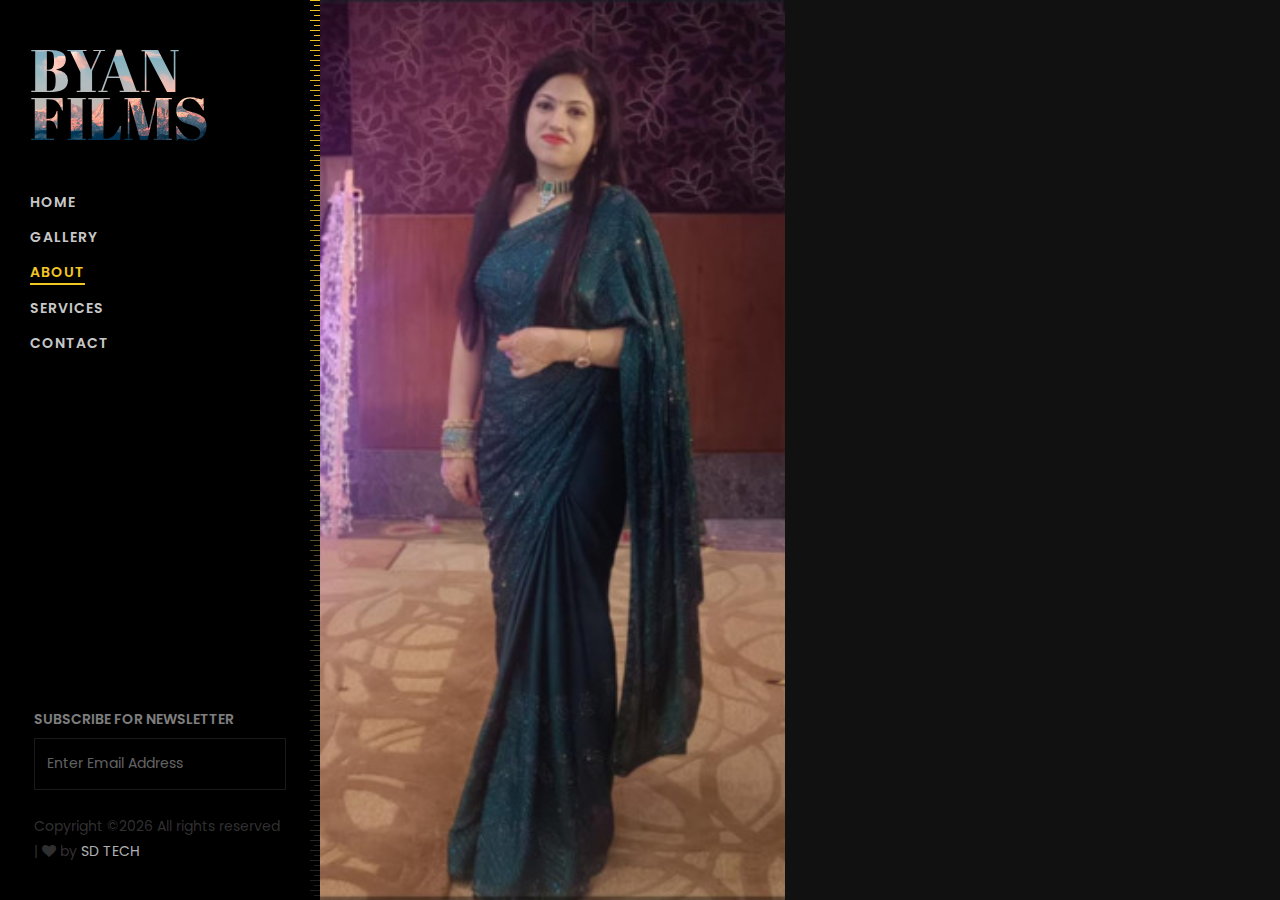
<file: about.html>
<!DOCTYPE html>
<html lang="en">
<head>
	<title>BYAN FILMS </title>
	<meta charset="utf-8">
	<meta name="viewport" content="width=device-width, initial-scale=1, shrink-to-fit=no">
	
	<link href="https://fonts.googleapis.com/css?family=Poppins:300,400,500,600,700" rel="stylesheet">
	<link href="https://fonts.googleapis.com/css?family=Abril+Fatface&display=swap" rel="stylesheet">
	<link rel="stylesheet" href="https://stackpath.bootstrapcdn.com/font-awesome/4.7.0/css/font-awesome.min.css">

	<link rel="stylesheet" href="css/animate.css">
	
	<link rel="stylesheet" href="css/owl.carousel.min.css">
	<link rel="stylesheet" href="css/owl.theme.default.min.css">
	<link rel="stylesheet" href="css/magnific-popup.css">

	
	<link rel="stylesheet" href="css/flaticon.css">
	<link rel="stylesheet" href="css/style.css">
</head>
<body>

	<div id="colorlib-page">
		<a href="#" class="js-colorlib-nav-toggle colorlib-nav-toggle"><i></i></a>
		<aside id="colorlib-aside" role="complementary" class="js-fullheight">

			<h1 id="colorlib-logo" class="mb-4 mb-md-5"><a href="index.html" style="background-image: url(images/bg_1.jpg);">BYAN FILMS</a></h1>
			<nav id="colorlib-main-menu" role="navigation">
				<ul>
					<li><a href="index.html">Home</a></li>
					<li><a href="gallery.html">Gallery</a></li>
					<li class="colorlib-active"><a href="about.html">About</a></li>
					<li><a href="service.html">Services</a></li>
					<li><a href="contact.html">Contact</a></li>
				</ul>
			</nav>

			<div class="colorlib-footer">
				<div class="mb-4">
					<h3>Subscribe for newsletter</h3>
					<form action="#" class="colorlib-subscribe-form">
						<div class="form-group d-flex">
							<div class="icon"><span class="icon-paper-plane"></span></div>
							<input type="text" class="form-control" placeholder="Enter Email Address">
						</div>
					</form>
				</div>
				<p class="pfooter">
					Copyright &copy;<script>document.write(new Date().getFullYear());</script> All rights reserved |  <i class="fa fa-heart" aria-hidden="true"></i> by <a href="" target="_blank">SD TECH </a>
					</p>
				</div>
			</aside> 
			<div id="colorlib-main">
				<section class="ftco-about img ftco-section ftco-no-pt ftco-no-pb" id="about-section">
					<div class="container-fluid px-0">
						<div class="row d-flex">
							<div class="col-md-6 d-flex">
								<div class="img d-flex align-self-stretch align-items-center js-fullheight" style="background-image:url(images/ceo_img.jpg);">
								</div>
							</div>
							<div class="col-md-6 d-flex align-items-center">
								<div class="text px-4 pt-5 pt-md-0 px-md-4 pr-md-5 ftco-animate">
									<h2 class="mb-4">Hello! I'm<span> Priyanka Rohit Byan</span> the CEO of a BYAN FILMS</h2>
									<p>At Byan Films and Photography, we are committed to preserving historical events and producing moving, realistic visual tales. We are a passionate team of photographers and filmmakers who were founded with the goal of communicating compelling stories via photography. We strive to create visually stunning material that makes an impact.</p>
									<h2 class="mb-4">Our<span> Approach</span> </h2>
									<p>Every moment, no matter how tiny, is significant to us at Byan Films and Photography. Our strategy is founded on a unique fusion of technological know-how, creative problem-solving, and in-depth customer comprehension. We approach every project with love and attention, making sure that every little aspect is painstakingly constructed to perfection—whether it's a business event, a wedding celebration, a dramatic short film, or an enthralling picture session.
										</p>
									</div>
								</div>
							</div>
						</div>
					</div>
				</section>
			</div>
		</div>

		<!-- loader -->
		<div id="ftco-loader" class="show fullscreen"><svg class="circular" width="48px" height="48px"><circle class="path-bg" cx="24" cy="24" r="22" fill="none" stroke-width="4" stroke="#eeeeee"/><circle class="path" cx="24" cy="24" r="22" fill="none" stroke-width="4" stroke-miterlimit="10" stroke="#F96D00"/></svg></div>


		<script src="js/jquery.min.js"></script>
		<script src="js/jquery-migrate-3.0.1.min.js"></script>
		<script src="js/popper.min.js"></script>
		<script src="js/bootstrap.min.js"></script>
		<script src="js/jquery.easing.1.3.js"></script>
		<script src="js/jquery.waypoints.min.js"></script>
		<script src="js/jquery.stellar.min.js"></script>
		<script src="js/owl.carousel.min.js"></script>
		<script src="js/jquery.magnific-popup.min.js"></script>
		<script src="js/jquery.animateNumber.min.js"></script>
		<script src="js/scrollax.min.js"></script>
		<script src="js/main.js"></script>
		
	</body>
	</html>
</file>
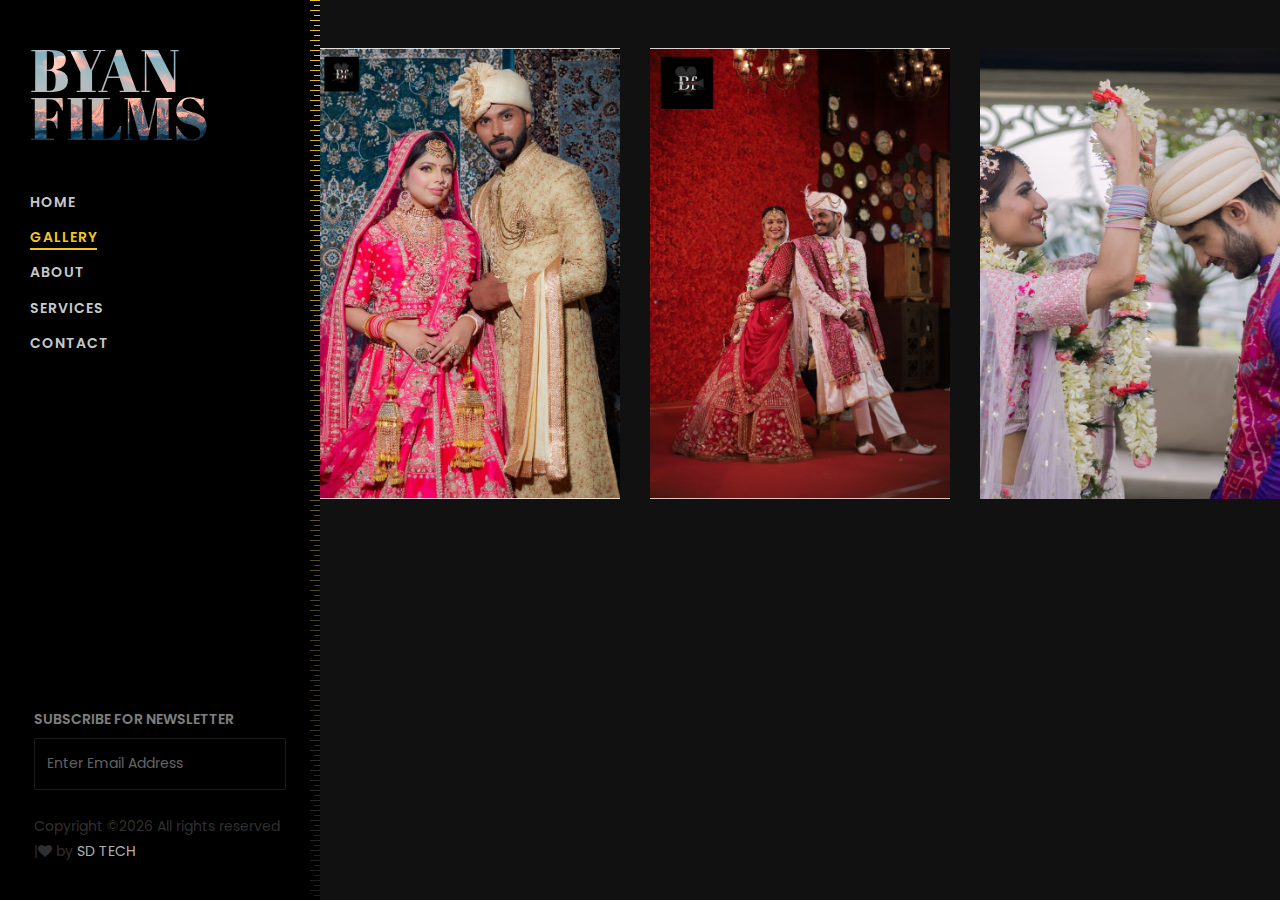
<file: anniversary.html>
<!DOCTYPE html>
<html lang="en">
<head>
	<title>BYAN FILMS</title>
	<meta charset="utf-8">
	<meta name="viewport" content="width=device-width, initial-scale=1, shrink-to-fit=no">
	
	<link href="https://fonts.googleapis.com/css?family=Poppins:300,400,500,600,700" rel="stylesheet">
	<link href="https://fonts.googleapis.com/css?family=Abril+Fatface&display=swap" rel="stylesheet">
	<link rel="stylesheet" href="https://stackpath.bootstrapcdn.com/font-awesome/4.7.0/css/font-awesome.min.css">

	<link rel="stylesheet" href="css/animate.css">
	
	<link rel="stylesheet" href="css/owl.carousel.min.css">
	<link rel="stylesheet" href="css/owl.theme.default.min.css">
	<link rel="stylesheet" href="css/magnific-popup.css">

	
	<link rel="stylesheet" href="css/flaticon.css">
	<link rel="stylesheet" href="css/style.css">
</head>
<body>

	<div id="colorlib-page">
		<a href="#" class="js-colorlib-nav-toggle colorlib-nav-toggle"><i></i></a>
		<aside id="colorlib-aside" role="complementary" class="js-fullheight">

			<h1 id="colorlib-logo" class="mb-4 mb-md-5"><a href="index.html" style="background-image: url(images/bg_1.jpg);">BYAN FILMS</a></h1>
			<nav id="colorlib-main-menu" role="navigation">
				<ul>
					<li><a href="index.html">Home</a></li>
					<li class="colorlib-active"><a href="gallery.html">Gallery</a></li>
					<li><a href="about.html">About</a></li>
					<li ><a href="service.html">Services</a></li>
					<li><a href="contact.html">Contact</a></li>
				</ul>
			</nav>

			<div class="colorlib-footer">
				<div class="mb-4">
					<h3>Subscribe for newsletter</h3>
					<form action="#" class="colorlib-subscribe-form">
						<div class="form-group d-flex">
							<div class="icon"><span class="icon-paper-plane"></span></div>
							<input type="text" class="form-control" placeholder="Enter Email Address">
						</div>
					</form>
				</div>
				<p class="pfooter">
					Copyright &copy;<script>document.write(new Date().getFullYear());</script> All rights reserved |<i class="fa fa-heart" aria-hidden="true"></i> by <a href="" target="_blank">SD TECH</a>
					
				</div>
			</aside> 
			<div id="colorlib-main">
                <div class="col-md-4 portfolio-wrap-2"> 
				<section class="ftco-section ftco-no-pt ftco-no-pb">
                    </div>
					<div class="container px-md-0">
						<div class="row">
                        <div class="col-md-4 mt-5">
                            <img src="images/ani_1.jpg" class="img-fluid">
                        </div>
                        <div class="col-md-4 mt-5">
                            <img src="images/ani_2.jpg" class="img-fluid">
                        </div> 
                        <div class="col-md-4 mt-5">
                            <img src="images/ani_3.jpg" class="img-fluid">
                        </div>
                        
                    </div>
					</div>
				</section>
			</div>
		</div>

		<!-- loader -->
		<div id="ftco-loader" class="show fullscreen"><svg class="circular" width="48px" height="48px"><circle class="path-bg" cx="24" cy="24" r="22" fill="none" stroke-width="4" stroke="#eeeeee"/><circle class="path" cx="24" cy="24" r="22" fill="none" stroke-width="4" stroke-miterlimit="10" stroke="#F96D00"/></svg></div>


		<script src="js/jquery.min.js"></script>
		<script src="js/jquery-migrate-3.0.1.min.js"></script>
		<script src="js/popper.min.js"></script>
		<script src="js/bootstrap.min.js"></script>
		<script src="js/jquery.easing.1.3.js"></script>
		<script src="js/jquery.waypoints.min.js"></script>
		<script src="js/jquery.stellar.min.js"></script>
		<script src="js/owl.carousel.min.js"></script>
		<script src="js/jquery.magnific-popup.min.js"></script>
		<script src="js/jquery.animateNumber.min.js"></script>
		<script src="js/scrollax.min.js"></script>
		<script src="js/main.js"></script>
		
	</body>
	</html>
</file>
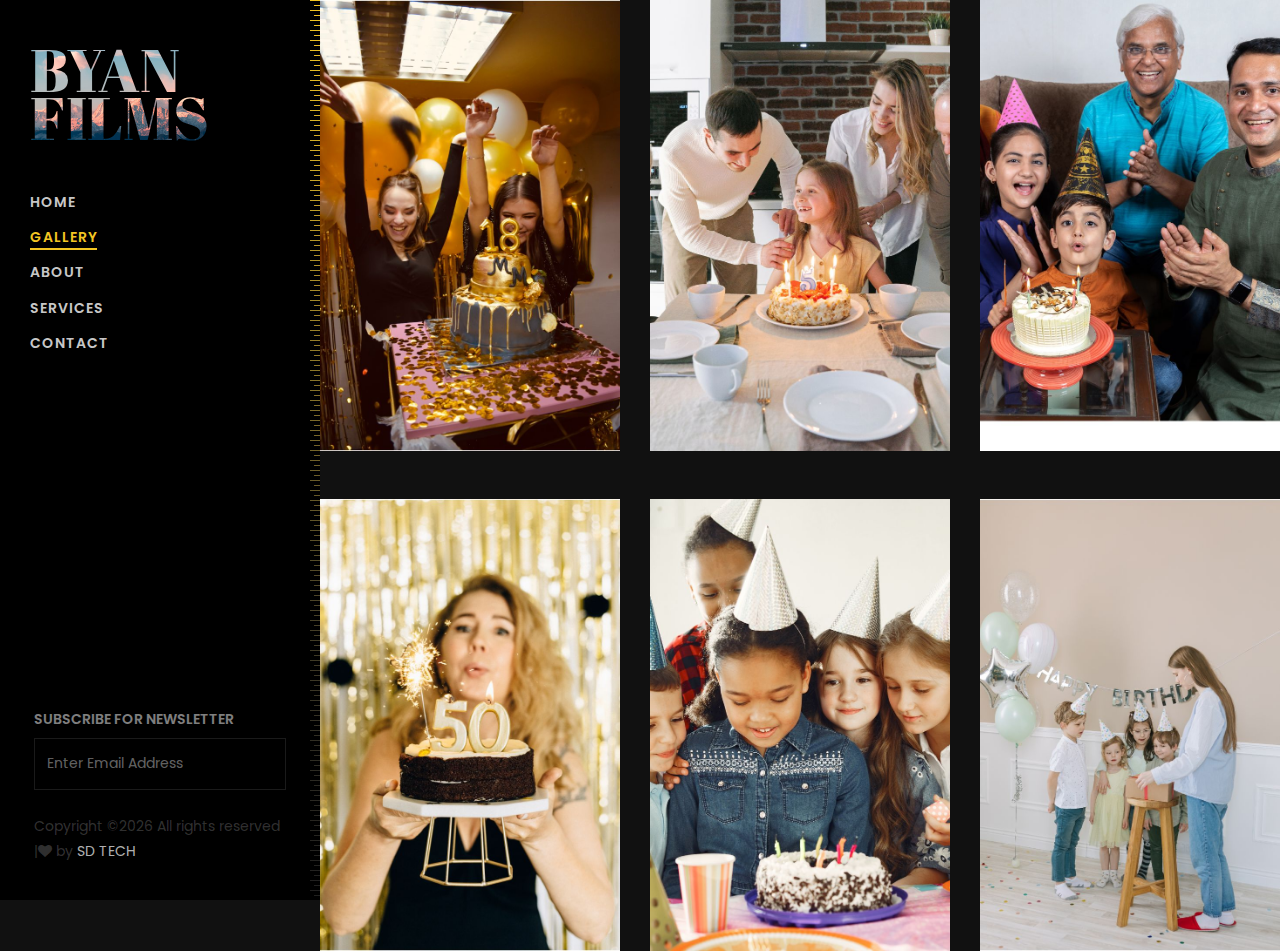
<file: birthday.html>
<!DOCTYPE html>
<html lang="en">
<head>
	<title>BYAN FILMS</title>
	<meta charset="utf-8">
	<meta name="viewport" content="width=device-width, initial-scale=1, shrink-to-fit=no">
	
	<link href="https://fonts.googleapis.com/css?family=Poppins:300,400,500,600,700" rel="stylesheet">
	<link href="https://fonts.googleapis.com/css?family=Abril+Fatface&display=swap" rel="stylesheet">
	<link rel="stylesheet" href="https://stackpath.bootstrapcdn.com/font-awesome/4.7.0/css/font-awesome.min.css">

	<link rel="stylesheet" href="css/animate.css">
	
	<link rel="stylesheet" href="css/owl.carousel.min.css">
	<link rel="stylesheet" href="css/owl.theme.default.min.css">
	<link rel="stylesheet" href="css/magnific-popup.css">

	
	<link rel="stylesheet" href="css/flaticon.css">
	<link rel="stylesheet" href="css/style.css">
</head>
<body>

	<div id="colorlib-page">
		<a href="#" class="js-colorlib-nav-toggle colorlib-nav-toggle"><i></i></a>
		<aside id="colorlib-aside" role="complementary" class="js-fullheight">

			<h1 id="colorlib-logo" class="mb-4 mb-md-5"><a href="index.html" style="background-image: url(images/bg_1.jpg);">BYAN FILMS</a></h1>
			<nav id="colorlib-main-menu" role="navigation">
				<ul>
					<li><a href="index.html">Home</a></li>
					<li class="colorlib-active"><a href="gallery.html">Gallery</a></li>
					<li><a href="about.html">About</a></li>
					<li ><a href="service.html">Services</a></li>
					<li><a href="contact.html">Contact</a></li>
				</ul>
			</nav>

			<div class="colorlib-footer">
				<div class="mb-4">
					<h3>Subscribe for newsletter</h3>
					<form action="#" class="colorlib-subscribe-form">
						<div class="form-group d-flex">
							<div class="icon"><span class="icon-paper-plane"></span></div>
							<input type="text" class="form-control" placeholder="Enter Email Address">
						</div>
					</form>
				</div>
				<p class="pfooter">
					Copyright &copy;<script>document.write(new Date().getFullYear());</script> All rights reserved |<i class="fa fa-heart" aria-hidden="true"></i> by <a href="" target="_blank">SD TECH</a>
					
				</div>
			</aside> 
			<div id="colorlib-main">
                <div class="col-md-4 portfolio-wrap-2"> 
				<section class="ftco-section ftco-no-pt ftco-no-pb">
                    </div>
					<div class="container px-md-0">
						<div class="row">
                        <div class="col-md-4">
                            <img src="images/bdy_1.jpg" class="img-fluid">
                        </div>
                        <div class="col-md-4">
                            <img src="images/bdy_2.jpg" class="img-fluid">
                        </div> 
                        <div class="col-md-4">
                            <img src="images/bdy_3.jpg" class="img-fluid">
                        </div>
                        <div class="col-md-4 mt-5">
                            <img src="images/bdy_4.jpg" class="img-fluid">
                        </div>
                        <div class="col-md-4 mt-5">
                            <img src="images/bdy_5.jpg" class="img-fluid">
                        </div>
                        <div class="col-md-4 mt-5">
                            <img src="images/bdy_6.jpg" class="img-fluid">
                        </div>
                    </div>
					</div>
				</section>
			</div>
		</div>

		<!-- loader -->
		<div id="ftco-loader" class="show fullscreen"><svg class="circular" width="48px" height="48px"><circle class="path-bg" cx="24" cy="24" r="22" fill="none" stroke-width="4" stroke="#eeeeee"/><circle class="path" cx="24" cy="24" r="22" fill="none" stroke-width="4" stroke-miterlimit="10" stroke="#F96D00"/></svg></div>


		<script src="js/jquery.min.js"></script>
		<script src="js/jquery-migrate-3.0.1.min.js"></script>
		<script src="js/popper.min.js"></script>
		<script src="js/bootstrap.min.js"></script>
		<script src="js/jquery.easing.1.3.js"></script>
		<script src="js/jquery.waypoints.min.js"></script>
		<script src="js/jquery.stellar.min.js"></script>
		<script src="js/owl.carousel.min.js"></script>
		<script src="js/jquery.magnific-popup.min.js"></script>
		<script src="js/jquery.animateNumber.min.js"></script>
		<script src="js/scrollax.min.js"></script>
		<script src="js/main.js"></script>
		
	</body>
	</html>
</file>
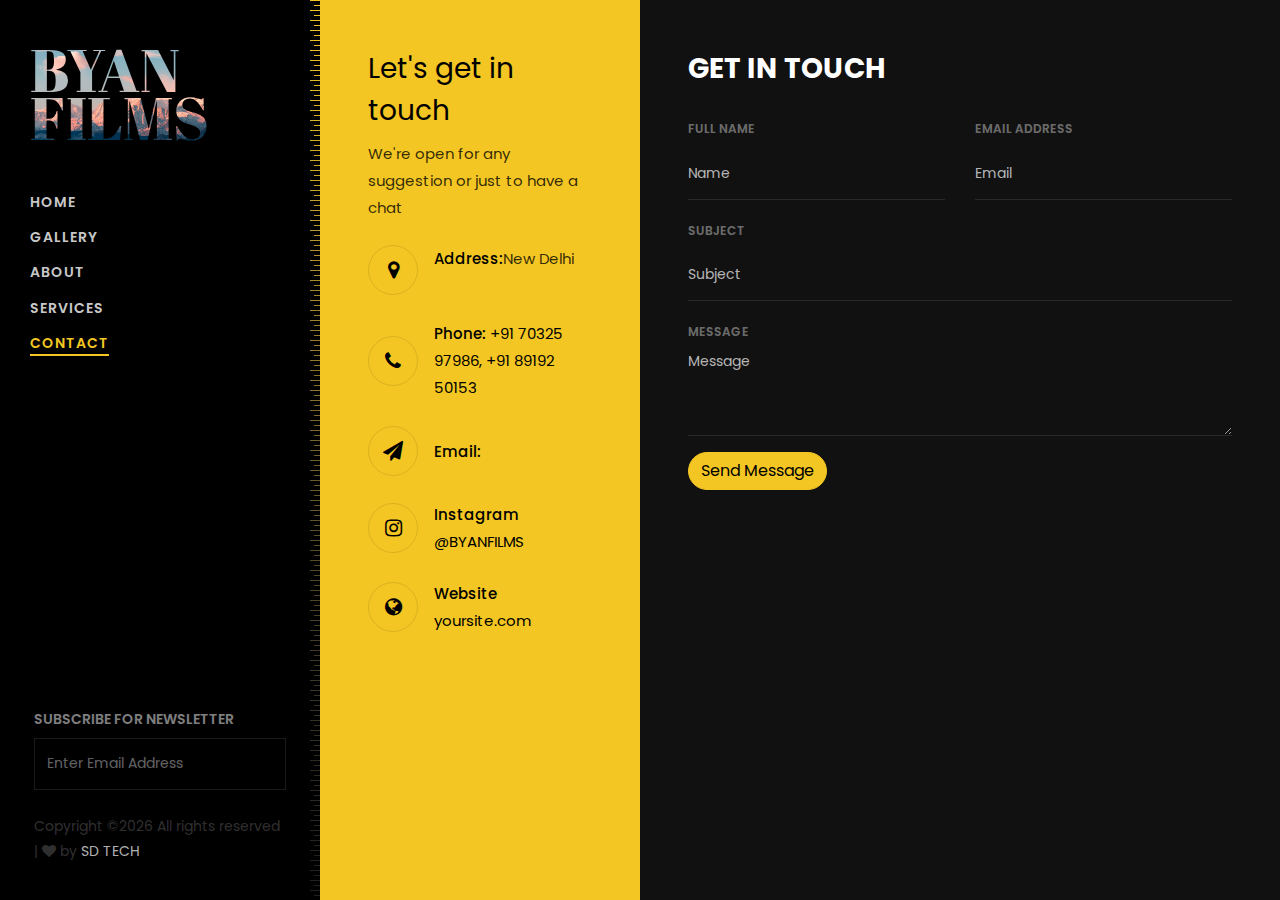
<file: contact.html>
<!DOCTYPE html>
<html lang="en">
<head>
	<title>BYAN FILMS </title>
	<meta charset="utf-8">
	<meta name="viewport" content="width=device-width, initial-scale=1, shrink-to-fit=no">
	
	<link href="https://fonts.googleapis.com/css?family=Poppins:300,400,500,600,700" rel="stylesheet">
	<link href="https://fonts.googleapis.com/css?family=Abril+Fatface&display=swap" rel="stylesheet">
	<link rel="stylesheet" href="https://stackpath.bootstrapcdn.com/font-awesome/4.7.0/css/font-awesome.min.css">

	<link rel="stylesheet" href="css/animate.css">
	
	<link rel="stylesheet" href="css/owl.carousel.min.css">
	<link rel="stylesheet" href="css/owl.theme.default.min.css">
	<link rel="stylesheet" href="css/magnific-popup.css">

	
	<link rel="stylesheet" href="css/flaticon.css">
	<link rel="stylesheet" href="css/style.css">
</head>
<body>

	<div id="colorlib-page">
		<a href="#" class="js-colorlib-nav-toggle colorlib-nav-toggle"><i></i></a>
		<aside id="colorlib-aside" role="complementary" class="js-fullheight">

			<h1 id="colorlib-logo" class="mb-4 mb-md-5"><a href="index.html" style="background-image: url(images/bg_1.jpg);">BYAN FILMS</a></h1>
			<nav id="colorlib-main-menu" role="navigation">
				<ul>
					<li><a href="index.html">Home</a></li>
					<li><a href="gallery.html">Gallery</a></li>
					<li><a href="about.html">About</a></li>
					<li><a href="service.html">Services</a></li>
					<li class="colorlib-active"><a href="contact.html">Contact</a></li>
				</ul>
			</nav>

			<div class="colorlib-footer">
				<div class="mb-4">
					<h3>Subscribe for newsletter</h3>
					<form action="#" class="colorlib-subscribe-form">
						<div class="form-group d-flex">
							<div class="icon"><span class="icon-paper-plane"></span></div>
							<input type="text" class="form-control" placeholder="Enter Email Address">
						</div>
					</form>
				</div>
				<p class="pfooter">
					Copyright &copy;<script>document.write(new Date().getFullYear());</script> All rights reserved |  <i class="fa fa-heart" aria-hidden="true"></i> by <a href="" target="_blank">SD TECH </a>
					</p>
				</div>
			</aside> 
			<div id="colorlib-main">
				<section class="ftco-section ftco-no-pt ftco-no-pb">
					<div class="container px-md-0">
						<div class="row d-flex no-gutters">
							<div class="col-lg-8 col-md-7 order-md-last d-flex align-items-stretch">
								<div class="contact-wrap w-100 p-md-5 p-4">
									<h3 class="mb-4 heading">Get in touch</h3>
									<form method="POST" id="contactForm" name="contactForm" class="contactForm">
										<div class="row">
											<div class="col-md-6">
												<div class="form-group">
													<label class="label" for="name">Full Name</label>
													<input type="text" class="form-control" name="name" id="name" placeholder="Name">
												</div>
											</div>
											<div class="col-md-6"> 
												<div class="form-group">
													<label class="label" for="email">Email Address</label>
													<input type="email" class="form-control" name="email" id="email" placeholder="Email">
												</div>
											</div>
											<div class="col-md-12">
												<div class="form-group">
													<label class="label" for="subject">Subject</label>
													<input type="text" class="form-control" name="subject" id="subject" placeholder="Subject">
												</div>
											</div>
											<div class="col-md-12">
												<div class="form-group">
													<label class="label" for="#">Message</label>
													<textarea name="message" class="form-control" id="message" cols="30" rows="4" placeholder="Message"></textarea>
												</div>
											</div>
											<div class="col-md-12">
												<div class="form-group">
													<input type="submit" value="Send Message" class="btn btn-primary">
													<div class="submitting"></div>
												</div>
											</div>
										</div>
									</form>
								</div>
							</div>
							<div class="col-lg-4 col-md-5 d-flex align-items-stretch">
								<div class="info-wrap js-fullheight bg-primary w-100 p-md-5 p-4">
									<h3>Let's get in touch</h3>
									<p class="mb-4">We're open for any suggestion or just to have a chat</p>
									<div class="dbox w-100 d-flex align-items-start">
										<div class="icon d-flex align-items-center justify-content-center">
											<span class="fa fa-map-marker"></span>
										</div>
										<div class="text pl-3">
											<p><span>Address:</span>New Delhi </p>
										</div>
									</div>
									<div class="dbox w-100 d-flex align-items-center">
										<div class="icon d-flex align-items-center justify-content-center">
											<span class="fa fa-phone"></span>
										</div>
										<div class="text pl-3">
											<p><span>Phone:</span> <a href="tel://1234567920">+91 70325 97986, +91 89192 50153</a></p>
										</div>
									</div>
									<div class="dbox w-100 d-flex align-items-center">
										<div class="icon d-flex align-items-center justify-content-center">
											<span class="fa fa-paper-plane"></span>
										</div>
										<div class="text pl-3">
											<p><span>Email:</span> <a href="mailto:info@yoursite.com"></a></p>
										</div>
									</div>
									<div class="dbox w-100 d-flex align-items-center">
										<div class="icon d-flex align-items-center justify-content-center">
											<span class="fa fa-instagram"></span>
										</div>
										<div class="text pl-3">
											<p><span>Instagram</span> <a href="https://www.instagram.com/byanfilms?igsh=MXViMG82YmEydzlrbg==">@BYANFILMS</a></p>
										</div>
									</div>
									<div class="dbox w-100 d-flex align-items-center">
										<div class="icon d-flex align-items-center justify-content-center">
											<span class="fa fa-globe"></span>
										</div>
										<div class="text pl-3">
											<p><span>Website</span> <a href="#">yoursite.com</a></p>
										</div>
									</div>
								</div>
							</div>
						</div>
						
					</div>
				</section>
			</div>
		</div>

		<!-- loader -->
		<div id="ftco-loader" class="show fullscreen"><svg class="circular" width="48px" height="48px"><circle class="path-bg" cx="24" cy="24" r="22" fill="none" stroke-width="4" stroke="#eeeeee"/><circle class="path" cx="24" cy="24" r="22" fill="none" stroke-width="4" stroke-miterlimit="10" stroke="#F96D00"/></svg></div>


		<script src="js/jquery.min.js"></script>
		<script src="js/jquery-migrate-3.0.1.min.js"></script>
		<script src="js/popper.min.js"></script>
		<script src="js/bootstrap.min.js"></script>
		<script src="js/jquery.easing.1.3.js"></script>
		<script src="js/jquery.waypoints.min.js"></script>
		<script src="js/jquery.stellar.min.js"></script>
		<script src="js/owl.carousel.min.js"></script>
		<script src="js/jquery.magnific-popup.min.js"></script>
		<script src="js/jquery.animateNumber.min.js"></script>
		<script src="js/scrollax.min.js"></script>
		
		<script src="js/main.js"></script>
		
	</body>
	</html>
</file>
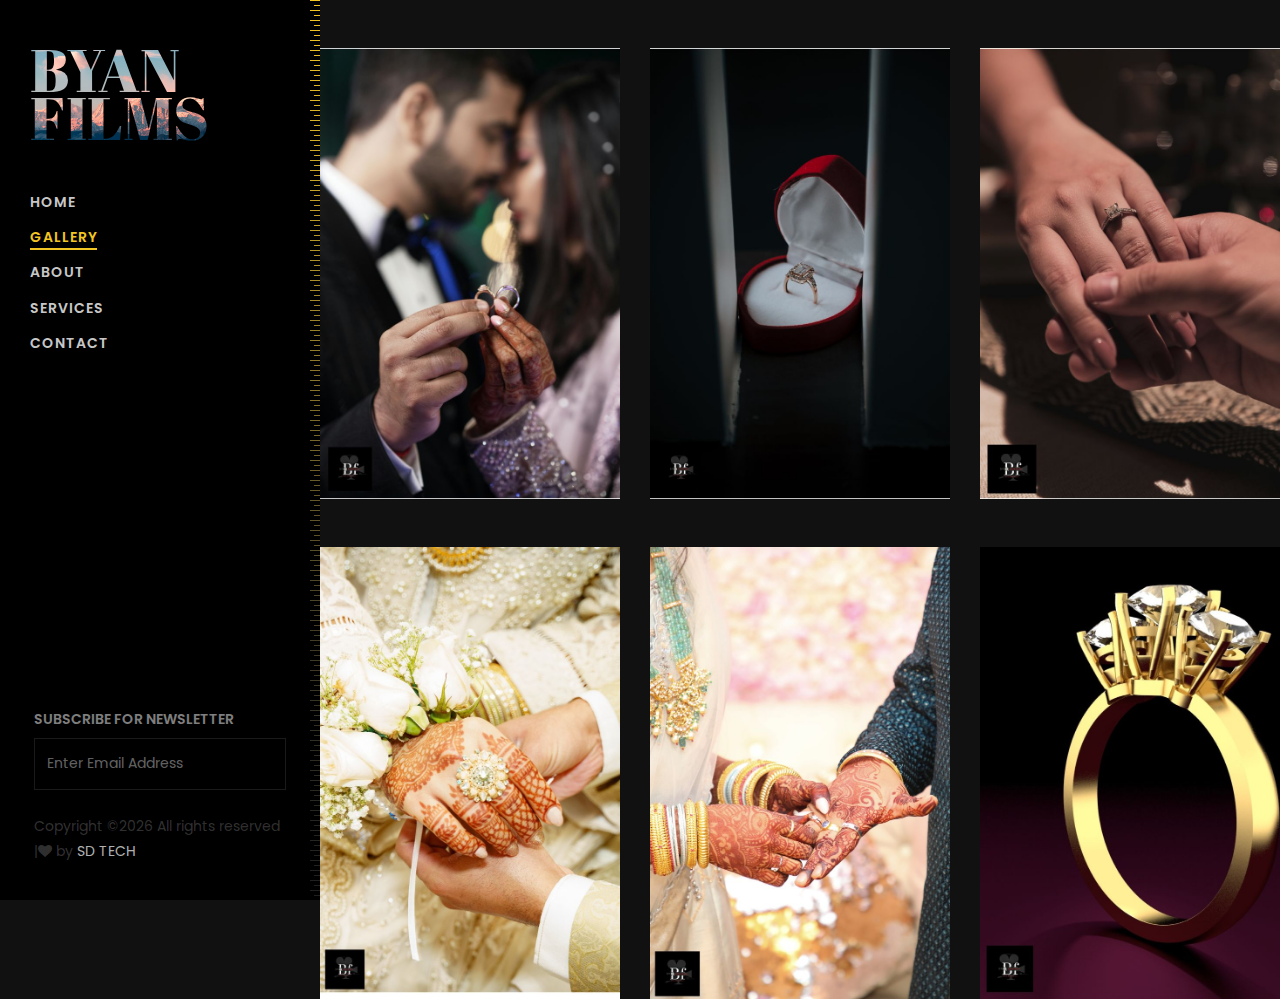
<file: engagement.html>
<!DOCTYPE html>
<html lang="en">
<head>
	<title>BYAN FILMS</title>
	<meta charset="utf-8">
	<meta name="viewport" content="width=device-width, initial-scale=1, shrink-to-fit=no">
	
	<link href="https://fonts.googleapis.com/css?family=Poppins:300,400,500,600,700" rel="stylesheet">
	<link href="https://fonts.googleapis.com/css?family=Abril+Fatface&display=swap" rel="stylesheet">
	<link rel="stylesheet" href="https://stackpath.bootstrapcdn.com/font-awesome/4.7.0/css/font-awesome.min.css">

	<link rel="stylesheet" href="css/animate.css">
	
	<link rel="stylesheet" href="css/owl.carousel.min.css">
	<link rel="stylesheet" href="css/owl.theme.default.min.css">
	<link rel="stylesheet" href="css/magnific-popup.css">

	
	<link rel="stylesheet" href="css/flaticon.css">
	<link rel="stylesheet" href="css/style.css">
</head>
<body>

	<div id="colorlib-page">
		<a href="#" class="js-colorlib-nav-toggle colorlib-nav-toggle"><i></i></a>
		<aside id="colorlib-aside" role="complementary" class="js-fullheight">

			<h1 id="colorlib-logo" class="mb-4 mb-md-5"><a href="index.html" style="background-image: url(images/bg_1.jpg);">BYAN FILMS</a></h1>
			<nav id="colorlib-main-menu" role="navigation">
				<ul>
					<li><a href="index.html">Home</a></li>
					<li class="colorlib-active"><a href="gallery.html">Gallery</a></li>
					<li><a href="about.html">About</a></li>
					<li ><a href="service.html">Services</a></li>
					<li><a href="contact.html">Contact</a></li>
				</ul>
			</nav>

			<div class="colorlib-footer">
				<div class="mb-4">
					<h3>Subscribe for newsletter</h3>
					<form action="#" class="colorlib-subscribe-form">
						<div class="form-group d-flex">
							<div class="icon"><span class="icon-paper-plane"></span></div>
							<input type="text" class="form-control" placeholder="Enter Email Address">
						</div>
					</form>
				</div>
				<p class="pfooter">
					Copyright &copy;<script>document.write(new Date().getFullYear());</script> All rights reserved |<i class="fa fa-heart" aria-hidden="true"></i> by <a href="" target="_blank">SD TECH</a>
					
				</div>
			</aside> 
			<div id="colorlib-main">
                <div class="col-md-4 portfolio-wrap-2"> 
				<section class="ftco-section ftco-no-pt ftco-no-pb">
                    </div>
					<div class="container px-md-0">
						<div class="row">
                        <div class="col-md-4 mt-5">
                            <img src="images/eng_1.jpg" class="img-fluid">
                        </div>
                        <div class="col-md-4 mt-5">
                            <img src="images/eng_2.jpg" class="img-fluid">
                        </div> 
                        <div class="col-md-4 mt-5">
                            <img src="images/eng_3.jpg" class="img-fluid">
                        </div>
                        <div class="col-md-4 mt-5">
                            <img src="images/eng_4.jpg" class="img-fluid">
                        </div>
                        <div class="col-md-4 mt-5">
                            <img src="images/eng_5.jpg" class="img-fluid">
                        </div>
                        <div class="col-md-4 mt-5">
                            <img src="images/eng_6.jpg" class="img-fluid">
                        </div>
                    </div>
					</div>
				</section>
			</div>
		</div>

		<!-- loader -->
		<div id="ftco-loader" class="show fullscreen"><svg class="circular" width="48px" height="48px"><circle class="path-bg" cx="24" cy="24" r="22" fill="none" stroke-width="4" stroke="#eeeeee"/><circle class="path" cx="24" cy="24" r="22" fill="none" stroke-width="4" stroke-miterlimit="10" stroke="#F96D00"/></svg></div>


		<script src="js/jquery.min.js"></script>
		<script src="js/jquery-migrate-3.0.1.min.js"></script>
		<script src="js/popper.min.js"></script>
		<script src="js/bootstrap.min.js"></script>
		<script src="js/jquery.easing.1.3.js"></script>
		<script src="js/jquery.waypoints.min.js"></script>
		<script src="js/jquery.stellar.min.js"></script>
		<script src="js/owl.carousel.min.js"></script>
		<script src="js/jquery.magnific-popup.min.js"></script>
		<script src="js/jquery.animateNumber.min.js"></script>
		<script src="js/scrollax.min.js"></script>
		<script src="js/main.js"></script>
		
	</body>
	</html>
</file>
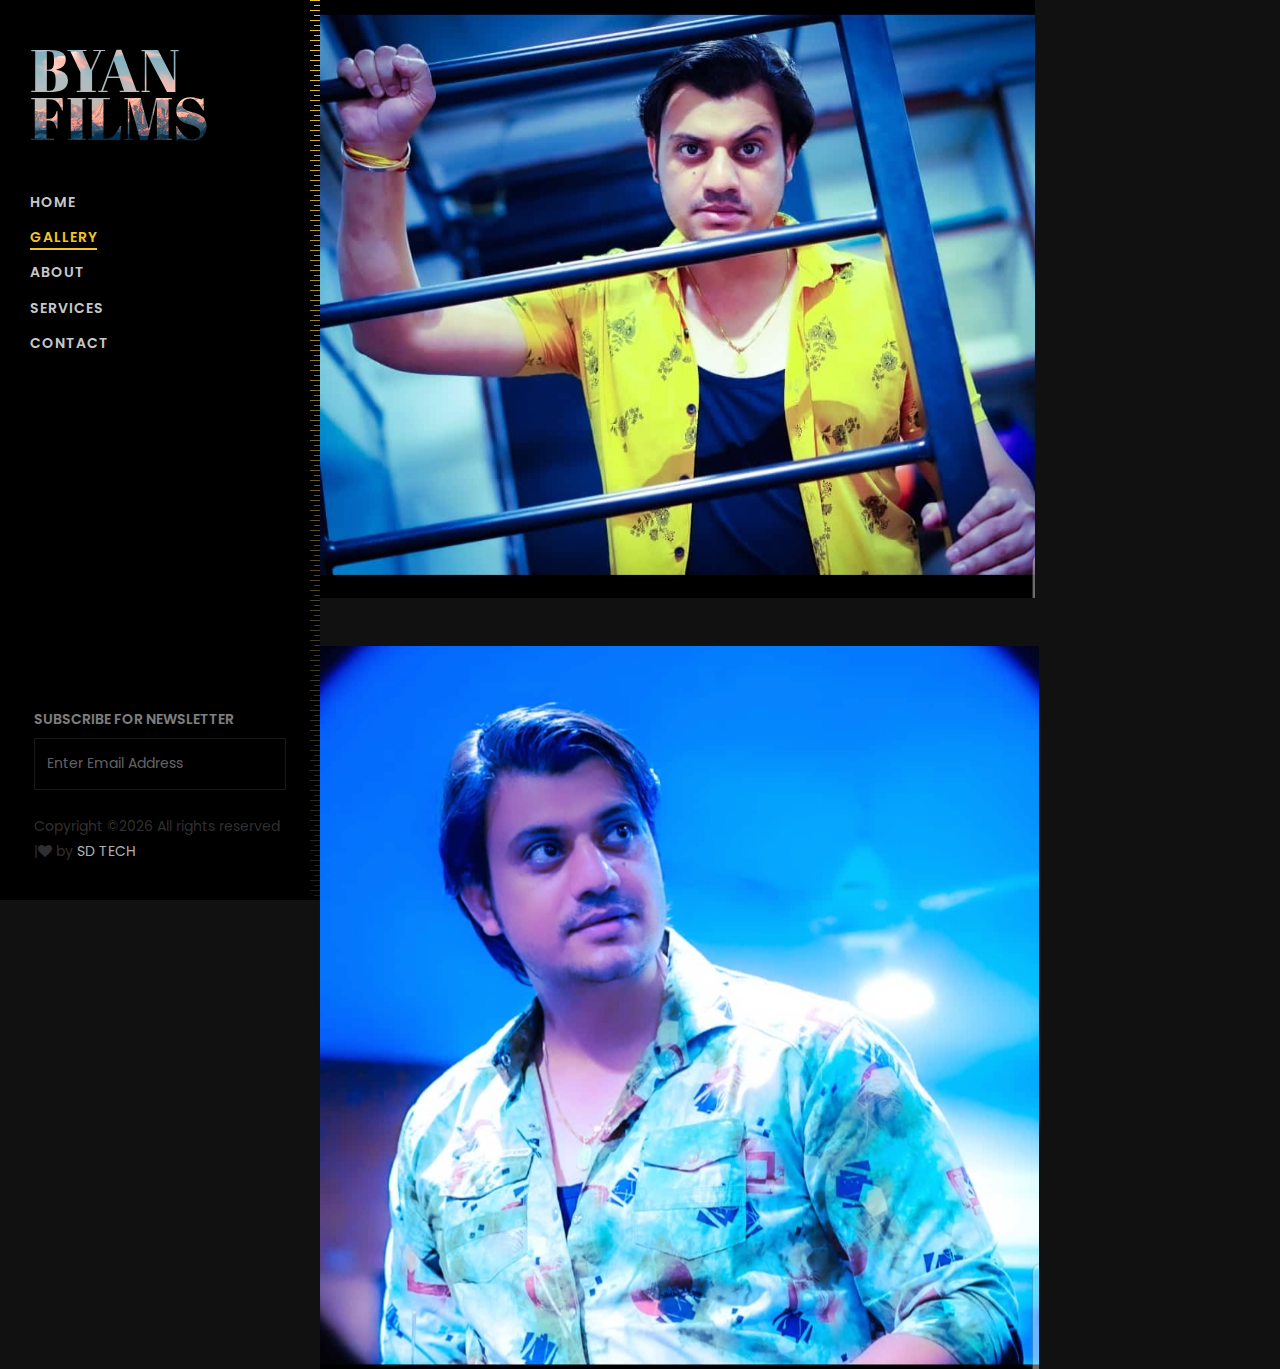
<file: modal.html>
<!DOCTYPE html>
<html lang="en">
<head>
	<title>BYAN FILMS</title>
	<meta charset="utf-8">
	<meta name="viewport" content="width=device-width, initial-scale=1, shrink-to-fit=no">
	
	<link href="https://fonts.googleapis.com/css?family=Poppins:300,400,500,600,700" rel="stylesheet">
	<link href="https://fonts.googleapis.com/css?family=Abril+Fatface&display=swap" rel="stylesheet">
	<link rel="stylesheet" href="https://stackpath.bootstrapcdn.com/font-awesome/4.7.0/css/font-awesome.min.css">

	<link rel="stylesheet" href="css/animate.css">
	
	<link rel="stylesheet" href="css/owl.carousel.min.css">
	<link rel="stylesheet" href="css/owl.theme.default.min.css">
	<link rel="stylesheet" href="css/magnific-popup.css">

	
	<link rel="stylesheet" href="css/flaticon.css">
	<link rel="stylesheet" href="css/style.css">
</head>
<body>

	<div id="colorlib-page">
		<a href="#" class="js-colorlib-nav-toggle colorlib-nav-toggle"><i></i></a>
		<aside id="colorlib-aside" role="complementary" class="js-fullheight">

			<h1 id="colorlib-logo" class="mb-4 mb-md-5"><a href="index.html" style="background-image: url(images/bg_1.jpg);">BYAN FILMS</a></h1>
			<nav id="colorlib-main-menu" role="navigation">
				<ul>
					<li><a href="index.html">Home</a></li>
					<li class="colorlib-active"><a href="gallery.html">Gallery</a></li>
					<li><a href="about.html">About</a></li>
					<li ><a href="service.html">Services</a></li>
					<li><a href="contact.html">Contact</a></li>
				</ul>
			</nav>

			<div class="colorlib-footer">
				<div class="mb-4">
					<h3>Subscribe for newsletter</h3>
					<form action="#" class="colorlib-subscribe-form">
						<div class="form-group d-flex">
							<div class="icon"><span class="icon-paper-plane"></span></div>
							<input type="text" class="form-control" placeholder="Enter Email Address">
						</div>
					</form>
				</div>
				<p class="pfooter">
					Copyright &copy;<script>document.write(new Date().getFullYear());</script> All rights reserved |<i class="fa fa-heart" aria-hidden="true"></i> by <a href="" target="_blank">SD TECH</a>
					
				</div>
			</aside> 
			<div id="colorlib-main">
                <div class="col-md-4 portfolio-wrap-2"> 
				<section class="ftco-section ftco-no-pt ftco-no-pb">
                    </div>
					<div class="container px-md-0">
						<div class="row">
                        <div class="col-md-12">
                            <img src="images/modal_2.jpg" class="img-fluid">
                        </div>
                        <div class="col-md-12 mt-5">
                            <img src="images/modal_3.jpg" class="img-fluid">
                        </div>
                        
                    </div>
					</div>
				</section>
			</div>
		</div>

		<!-- loader -->
		<div id="ftco-loader" class="show fullscreen"><svg class="circular" width="48px" height="48px"><circle class="path-bg" cx="24" cy="24" r="22" fill="none" stroke-width="4" stroke="#eeeeee"/><circle class="path" cx="24" cy="24" r="22" fill="none" stroke-width="4" stroke-miterlimit="10" stroke="#F96D00"/></svg></div>


		<script src="js/jquery.min.js"></script>
		<script src="js/jquery-migrate-3.0.1.min.js"></script>
		<script src="js/popper.min.js"></script>
		<script src="js/bootstrap.min.js"></script>
		<script src="js/jquery.easing.1.3.js"></script>
		<script src="js/jquery.waypoints.min.js"></script>
		<script src="js/jquery.stellar.min.js"></script>
		<script src="js/owl.carousel.min.js"></script>
		<script src="js/jquery.magnific-popup.min.js"></script>
		<script src="js/jquery.animateNumber.min.js"></script>
		<script src="js/scrollax.min.js"></script>
		<script src="js/main.js"></script>
		
	</body>
	</html>
</file>
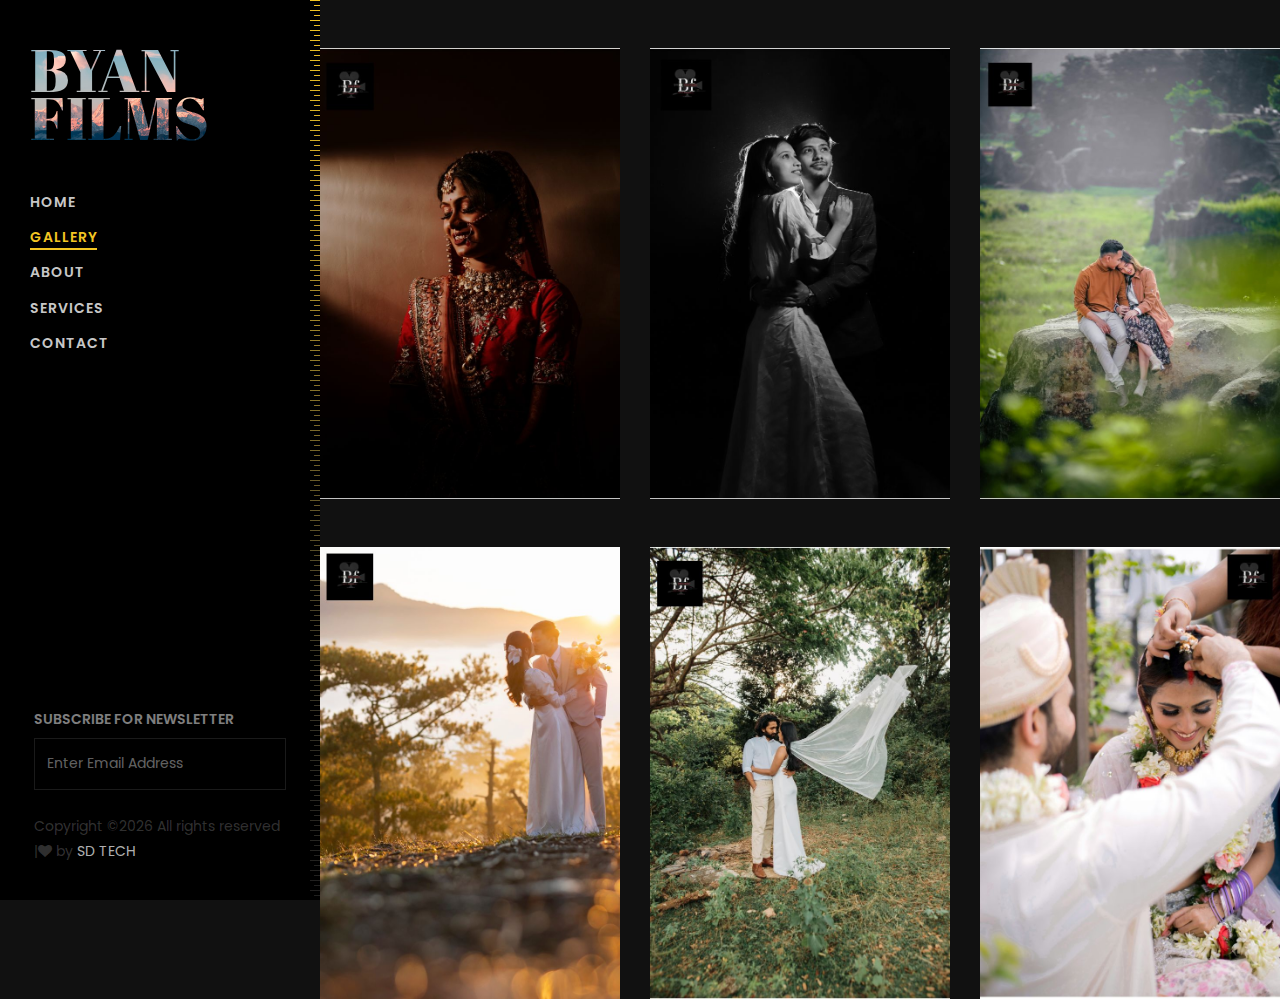
<file: prewedding.html>
<!DOCTYPE html>
<html lang="en">
<head>
	<title>BYAN FILMS</title>
	<meta charset="utf-8">
	<meta name="viewport" content="width=device-width, initial-scale=1, shrink-to-fit=no">
	
	<link href="https://fonts.googleapis.com/css?family=Poppins:300,400,500,600,700" rel="stylesheet">
	<link href="https://fonts.googleapis.com/css?family=Abril+Fatface&display=swap" rel="stylesheet">
	<link rel="stylesheet" href="https://stackpath.bootstrapcdn.com/font-awesome/4.7.0/css/font-awesome.min.css">

	<link rel="stylesheet" href="css/animate.css">
	
	<link rel="stylesheet" href="css/owl.carousel.min.css">
	<link rel="stylesheet" href="css/owl.theme.default.min.css">
	<link rel="stylesheet" href="css/magnific-popup.css">

	
	<link rel="stylesheet" href="css/flaticon.css">
	<link rel="stylesheet" href="css/style.css">
</head>
<body>

	<div id="colorlib-page">
		<a href="#" class="js-colorlib-nav-toggle colorlib-nav-toggle"><i></i></a>
		<aside id="colorlib-aside" role="complementary" class="js-fullheight">

			<h1 id="colorlib-logo" class="mb-4 mb-md-5"><a href="index.html" style="background-image: url(images/bg_1.jpg);">BYAN FILMS</a></h1>
			<nav id="colorlib-main-menu" role="navigation">
				<ul>
					<li><a href="index.html">Home</a></li>
					<li class="colorlib-active"><a href="gallery.html">Gallery</a></li>
					<li><a href="about.html">About</a></li>
					<li ><a href="service.html">Services</a></li>
					<li><a href="contact.html">Contact</a></li>
				</ul>
			</nav>

			<div class="colorlib-footer">
				<div class="mb-4">
					<h3>Subscribe for newsletter</h3>
					<form action="#" class="colorlib-subscribe-form">
						<div class="form-group d-flex">
							<div class="icon"><span class="icon-paper-plane"></span></div>
							<input type="text" class="form-control" placeholder="Enter Email Address">
						</div>
					</form>
				</div>
				<p class="pfooter">
					Copyright &copy;<script>document.write(new Date().getFullYear());</script> All rights reserved |<i class="fa fa-heart" aria-hidden="true"></i> by <a href="" target="_blank">SD TECH</a>
					
				</div>
			</aside> 
			<div id="colorlib-main">
                <div class="col-md-4 portfolio-wrap-2"> 
				<section class="ftco-section ftco-no-pt ftco-no-pb">
                    </div>
					<div class="container px-md-0">
						<div class="row">
                        <div class="col-md-4 mt-5">
                            <img src="images/bride_6.jpg" class="img-fluid">
                        </div>
                        <div class="col-md-4 mt-5">
                            <img src="images/pre_1.jpg" class="img-fluid">
                        </div> 
                        <div class="col-md-4 mt-5">
                            <img src="images/pre_2.jpg" class="img-fluid">
                        </div>
                        <div class="col-md-4 mt-5">
                            <img src="images/pre_3.jpg" class="img-fluid">
                        </div>
                        <div class="col-md-4 mt-5">
                            <img src="images/pre_4.jpg" class="img-fluid">
                        </div>
						<div class="col-md-4 mt-5">
                            <img src="images/bride_4.jpg" class="img-fluid">
                        </div>
                    </div>
					</div>
				</section>
			</div>
		</div>

		<!-- loader -->
		<div id="ftco-loader" class="show fullscreen"><svg class="circular" width="48px" height="48px"><circle class="path-bg" cx="24" cy="24" r="22" fill="none" stroke-width="4" stroke="#eeeeee"/><circle class="path" cx="24" cy="24" r="22" fill="none" stroke-width="4" stroke-miterlimit="10" stroke="#F96D00"/></svg></div>


		<script src="js/jquery.min.js"></script>
		<script src="js/jquery-migrate-3.0.1.min.js"></script>
		<script src="js/popper.min.js"></script>
		<script src="js/bootstrap.min.js"></script>
		<script src="js/jquery.easing.1.3.js"></script>
		<script src="js/jquery.waypoints.min.js"></script>
		<script src="js/jquery.stellar.min.js"></script>
		<script src="js/owl.carousel.min.js"></script>
		<script src="js/jquery.magnific-popup.min.js"></script>
		<script src="js/jquery.animateNumber.min.js"></script>
		<script src="js/scrollax.min.js"></script>
		<script src="js/main.js"></script>
		
	</body>
	</html>
</file>
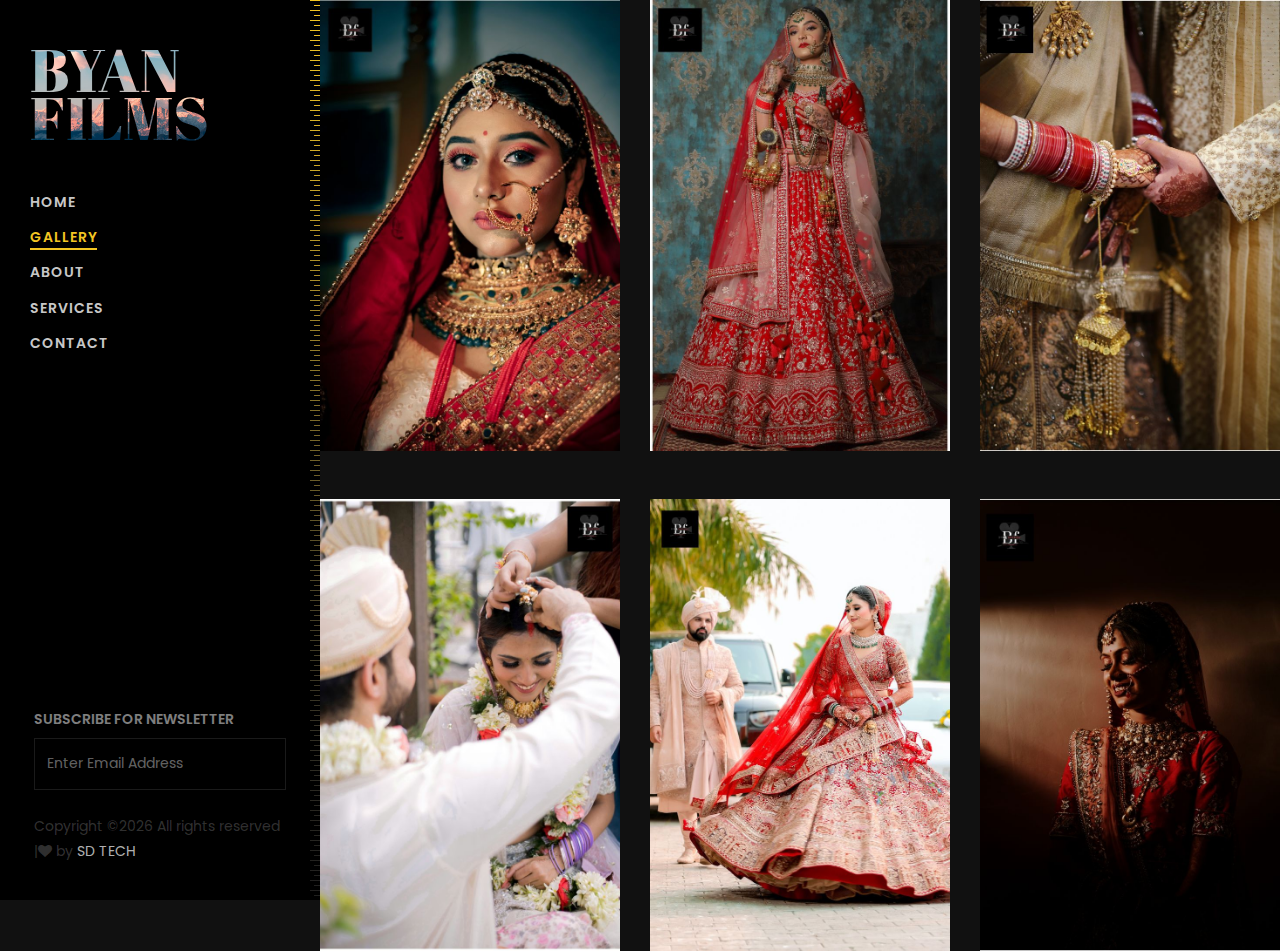
<file: wedding.html>
<!DOCTYPE html>
<html lang="en">
<head>
	<title>BYAN FILMS</title>
	<meta charset="utf-8">
	<meta name="viewport" content="width=device-width, initial-scale=1, shrink-to-fit=no">
	
	<link href="https://fonts.googleapis.com/css?family=Poppins:300,400,500,600,700" rel="stylesheet">
	<link href="https://fonts.googleapis.com/css?family=Abril+Fatface&display=swap" rel="stylesheet">
	<link rel="stylesheet" href="https://stackpath.bootstrapcdn.com/font-awesome/4.7.0/css/font-awesome.min.css">

	<link rel="stylesheet" href="css/animate.css">
	
	<link rel="stylesheet" href="css/owl.carousel.min.css">
	<link rel="stylesheet" href="css/owl.theme.default.min.css">
	<link rel="stylesheet" href="css/magnific-popup.css">

	
	<link rel="stylesheet" href="css/flaticon.css">
	<link rel="stylesheet" href="css/style.css">
</head>
<body>

	<div id="colorlib-page">
		<a href="#" class="js-colorlib-nav-toggle colorlib-nav-toggle"><i></i></a>
		<aside id="colorlib-aside" role="complementary" class="js-fullheight">

			<h1 id="colorlib-logo" class="mb-4 mb-md-5"><a href="index.html" style="background-image: url(images/bg_1.jpg);">BYAN FILMS</a></h1>
			<nav id="colorlib-main-menu" role="navigation">
				<ul>
					<li><a href="index.html">Home</a></li>
					<li class="colorlib-active"><a href="gallery.html">Gallery</a></li>
					<li><a href="about.html">About</a></li>
					<li ><a href="service.html">Services</a></li>
					<li><a href="contact.html">Contact</a></li>
				</ul>
			</nav>

			<div class="colorlib-footer">
				<div class="mb-4">
					<h3>Subscribe for newsletter</h3>
					<form action="#" class="colorlib-subscribe-form">
						<div class="form-group d-flex">
							<div class="icon"><span class="icon-paper-plane"></span></div>
							<input type="text" class="form-control" placeholder="Enter Email Address">
						</div>
					</form>
				</div>
				<p class="pfooter">
					Copyright &copy;<script>document.write(new Date().getFullYear());</script> All rights reserved |<i class="fa fa-heart" aria-hidden="true"></i> by <a href="" target="_blank">SD TECH</a>
					
				</div>
			</aside> 
			<div id="colorlib-main">
				<div class="col-md-4 portfolio-wrap-2"> 
				<section class="ftco-section ftco-no-pt ftco-no-pb">
                    </div>
					<div class="container px-md-0">
						<div class="row">
                        <div class="col-md-4">
                            <img src="images/bride_1.jpg" class="img-fluid">
                        </div>
                        <div class="col-md-4">
                            <img src="images/bride_2.jpg" class="img-fluid">
                        </div> 
                        <div class="col-md-4">
                            <img src="images/bride_3.jpg" class="img-fluid">
                        </div>
                        <div class="col-md-4 mt-5">
                            <img src="images/bride_4.jpg" class="img-fluid">
                        </div>
                        <div class="col-md-4 mt-5">
                            <img src="images/bride_5.jpg" class="img-fluid">
                        </div>
                        <div class="col-md-4 mt-5">
                            <img src="images/bride_6.jpg" class="img-fluid">
                        </div>
                    </div>
					</div>
				</section>
			</div>
		</div>

		<!-- loader -->
		<div id="ftco-loader" class="show fullscreen"><svg class="circular" width="48px" height="48px"><circle class="path-bg" cx="24" cy="24" r="22" fill="none" stroke-width="4" stroke="#eeeeee"/><circle class="path" cx="24" cy="24" r="22" fill="none" stroke-width="4" stroke-miterlimit="10" stroke="#F96D00"/></svg></div>


		<script src="js/jquery.min.js"></script>
		<script src="js/jquery-migrate-3.0.1.min.js"></script>
		<script src="js/popper.min.js"></script>
		<script src="js/bootstrap.min.js"></script>
		<script src="js/jquery.easing.1.3.js"></script>
		<script src="js/jquery.waypoints.min.js"></script>
		<script src="js/jquery.stellar.min.js"></script>
		<script src="js/owl.carousel.min.js"></script>
		<script src="js/jquery.magnific-popup.min.js"></script>
		<script src="js/jquery.animateNumber.min.js"></script>
		<script src="js/scrollax.min.js"></script>
		<script src="js/main.js"></script>
		
	</body>
	</html>
</file>
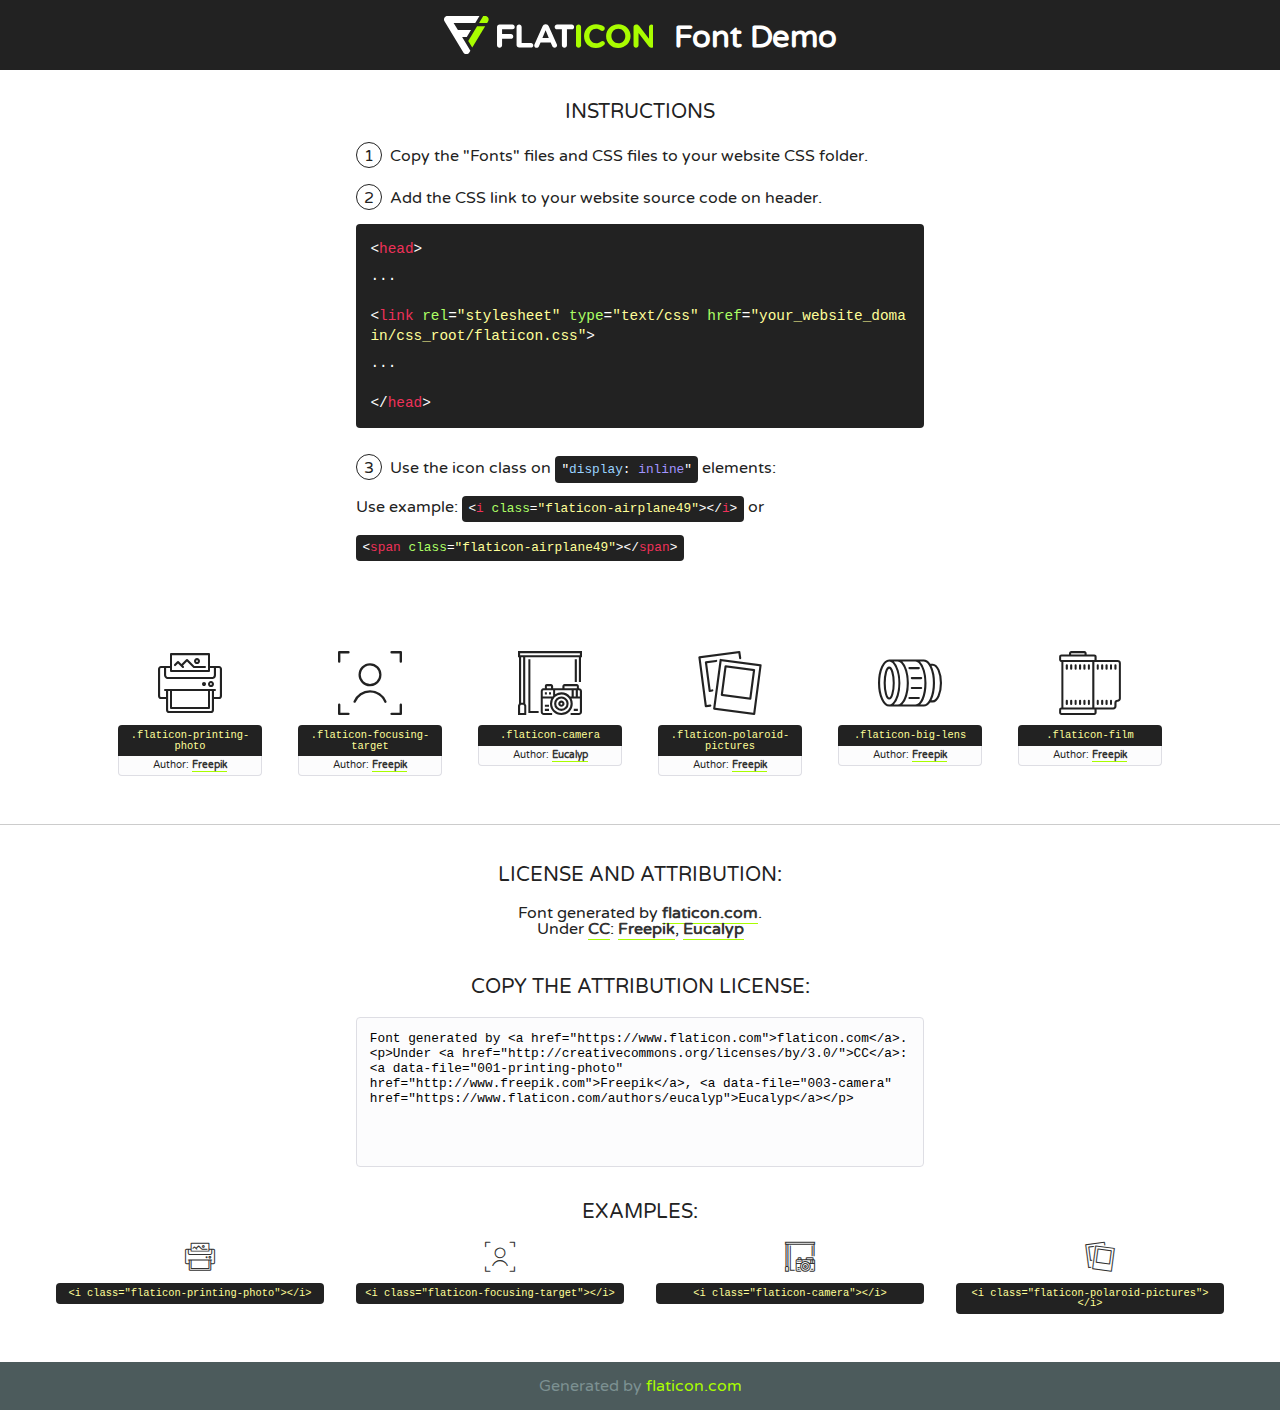
<file: fonts/flaticon/font/flaticon.html>
<!DOCTYPE html>
<!--
  Flaticon icon font: Flaticon
  Creation date: 12/12/2018 14:43
-->
<html>
<!DOCTYPE html>
<html>

<head>
    <title>Flaticon WebFont</title>
    <link href="http://fonts.googleapis.com/css?family=Varela+Round" rel="stylesheet" type="text/css" />
    <link rel="stylesheet" type="text/css" href="flaticon.css">
    <meta charset="UTF-8">
    <style>
    html, body, div, span, applet, object, iframe,
    h1, h2, h3, h4, h5, h6, p, blockquote, pre,
    a, abbr, acronym, address, big, cite, code,
    del, dfn, em, img, ins, kbd, q, s, samp,
    small, strike, strong, sub, sup, tt, var,
    b, u, i, center,
    dl, dt, dd, ol, ul, li,
    fieldset, form, label, legend,
    table, caption, tbody, tfoot, thead, tr, th, td,
    article, aside, canvas, details, embed, 
    figure, figcaption, footer, header, hgroup, 
    menu, nav, output, ruby, section, summary,
    time, mark, audio, video {
        margin: 0;
        padding: 0;
        border: 0;
        font-size: 100%;
        font: inherit;
        vertical-align: baseline;
    }
    /* HTML5 display-role reset for older browsers */
    article, aside, details, figcaption, figure, 
    footer, header, hgroup, menu, nav, section {
        display: block;
    }
    body {
        line-height: 1;
    }
    ol, ul {
        list-style: none;
    }
    blockquote, q {
        quotes: none;
    }
    blockquote:before, blockquote:after,
    q:before, q:after {
        content: '';
        content: none;
    }
    table {
        border-collapse: collapse;
        border-spacing: 0;
    }
    body {
        font-family: 'Varela Round', Helvetica, Arial, sans-serif;
        font-size: 16px;
        color: #222;
    }
    a {
        color: #333;
        border-bottom: 1px solid #a9fd00;
        font-weight: bold;
        text-decoration: none;
    }
    * {
        -moz-box-sizing: border-box;
        -webkit-box-sizing: border-box;
        box-sizing: border-box;
        margin: 0;
        padding: 0;
    }
    [class^="flaticon-"]:before, [class*=" flaticon-"]:before, [class^="flaticon-"]:after, [class*=" flaticon-"]:after {
        font-family: Flaticon;
        font-size: 30px;
        font-style: normal;
        margin-left: 20px;
        color: #333;
    }
    .wrapper {
        max-width: 600px;
        margin: auto;
        padding: 0 1em;
    }
    .title {
        font-size: 1.25em;
        text-align: center;
        margin-bottom: 1em;
        text-transform: uppercase;
    }
    header {
        text-align: center;
        background-color: #222;
        color: #fff;
        padding: 1em;
    }
    header .logo {
        width: 210px;
        height: 38px;
        display: inline-block;
        vertical-align: middle;
        margin-right: 1em;
        border: none;
    }
    header strong {
        font-size: 1.95em;
        font-weight: bold;
        vertical-align: middle;
        margin-top: 5px;
        display: inline-block;
    }
    .demo {
        margin: 2em auto;
        line-height: 1.25em;
    }
    .demo ul li {
        margin-bottom: 1em;
    }
    .demo ul li .num {
        color: #222;
        border-radius: 20px;
        display: inline-block;
        width: 26px;
        padding: 3px;
        height: 26px;
        text-align: center;
        margin-right: 0.5em;
        border: 1px solid #222;
    }
    .demo ul li code {
        background-color: #222;
        border-radius: 4px;
        padding: 0.25em 0.5em;
        display: inline-block;
        color: #fff;
        font-family: Consolas,Monaco,Lucida Console,Liberation Mono,DejaVu Sans Mono,Bitstream Vera Sans Mono,Courier New, monospace;
        font-weight: lighter;
        margin-top: 1em;
        font-size: 0.8em;
        word-break: break-all;
    }
    .demo ul li code.big {
        padding: 1em;
        font-size: 0.9em;
    }
    .demo ul li code .red {
        color: #EF3159;
    }
    .demo ul li code .green {
        color: #ACFF65;
    }
    .demo ul li code .yellow {
        color: #FFFF99;
    }
    .demo ul li code .blue {
        color: #99D3FF;
    }
    .demo ul li code .purple {
        color: #A295FF;
    }
    .demo ul li code .dots {
        margin-top: 0.5em;
        display: block;
    }
    #glyphs {
        border-bottom: 1px solid #ccc;
        padding: 2em 0;
        text-align: center;
    }
    .glyph {
        display: inline-block;
        width: 9em;
        margin: 1em;
        text-align: center;
        vertical-align: top;
        background: #FFF;
    }
    .glyph .glyph-icon {
        padding: 10px;
        display: block;
        font-family:"Flaticon";
        font-size: 64px;
        line-height: 1;
    }
    .glyph .glyph-icon:before {
        font-size: 64px;
        color: #222;
        margin-left: 0;
    }
    .class-name {
        font-size: 0.65em;
        background-color: #222;
        color: #fff;
        border-radius: 4px 4px 0 0;
        padding: 0.5em;
        color: #FFFF99;
        font-family: Consolas,Monaco,Lucida Console,Liberation Mono,DejaVu Sans Mono,Bitstream Vera Sans Mono,Courier New, monospace;
    }
    .author-name {
        font-size: 0.6em;
        background-color: #fcfcfd;
        border: 1px solid #DEDEE4;
        border-top: 0;
        border-radius: 0 0 4px 4px;
        padding: 0.5em;
    }
    .class-name:last-child {
        font-size: 10px;
        color:#888;
    }
    .class-name:last-child a {
        font-size: 10px;
        color:#555;
    }
    .class-name:last-child a:hover {
        color:#a9fd00;
    }
    .glyph > input {
        display: block;
        width: 100px;
        margin: 5px auto;
        text-align: center;
        font-size: 12px;
        cursor: text;
    }
    .glyph > input.icon-input {
        font-family:"Flaticon";
        font-size: 16px;
        margin-bottom: 10px;
    }
    .attribution .title {
        margin-top: 2em;
    }
    .attribution textarea {
        background-color: #fcfcfd;
        padding: 1em;
        border: none;
        box-shadow: none;
        border: 1px solid #DEDEE4;
        border-radius: 4px;
        resize: none;
        width: 100%;
        height: 150px;
        font-size: 0.8em;
        font-family: Consolas,Monaco,Lucida Console,Liberation Mono,DejaVu Sans Mono,Bitstream Vera Sans Mono,Courier New, monospace;
        -webkit-appearance: none;
    }
    .iconsuse {
        margin: 2em auto;
        text-align: center;
        max-width: 1200px;
    }
    .iconsuse:after {
        content: '';
        display: table;
        clear: both;
    }
    .iconsuse .image {
        float: left;
        width: 25%;
        padding: 0 1em;
    }
    .iconsuse .image p {
        margin-bottom: 1em;
    }
    .iconsuse .image span {
        display: block;
        font-size: 0.65em;
        background-color: #222;
        color: #fff;
        border-radius: 4px;
        padding: 0.5em;
        color: #FFFF99;
        margin-top: 1em;
        font-family: Consolas,Monaco,Lucida Console,Liberation Mono,DejaVu Sans Mono,Bitstream Vera Sans Mono,Courier New, monospace;
    }
    #footer {
        text-align: center;
        background-color: #4C5B5C;
        color: #7c9192;
        padding: 1em;
    }
    #footer a {
        border: none;
        color: #a9fd00;
        font-weight: normal;
    }
    @media (max-width: 960px) {
        .iconsuse .image {
            width: 50%;
        }
    }
    @media (max-width: 560px) {
        .iconsuse .image {
            width: 100%;
        }
    }
    </style>
</head>

<body class="characters-off">

    <header>
        <a href="https://www.flaticon.com" target="_blank" class="logo">
            <svg version="1.1" xmlns="http://www.w3.org/2000/svg" xmlns:xlink="http://www.w3.org/1999/xlink" xmlns:a="http://ns.adobe.com/AdobeSVGViewerExtensions/3.0/" viewBox="0 0 560.875 102.036" enable-background="new 0 0 560.875 102.036" xml:space="preserve">
                <defs>
                </defs>
                <g>
                    <g class="letters">
                        <path fill="#ffffff" d="M141.596,29.675c0-3.777,2.985-6.767,6.764-6.767h34.438c3.426,0,6.15,2.728,6.15,6.15
                        c0,3.43-2.724,6.149-6.15,6.149h-27.674v13.091h23.719c3.429,0,6.151,2.724,6.151,6.15c0,3.43-2.723,6.149-6.151,6.149h-23.719
                        v17.574c0,3.773-2.986,6.761-6.764,6.761c-3.779,0-6.764-2.989-6.764-6.761V29.675z"></path>
                        <path fill="#ffffff" d="M193.844,29.149c0-3.781,2.985-6.767,6.764-6.767c3.776,0,6.763,2.985,6.763,6.767v42.957h25.039
                        c3.426,0,6.149,2.726,6.149,6.153c0,3.425-2.723,6.15-6.149,6.15h-31.802c-3.779,0-6.764-2.986-6.764-6.768V29.149z"></path>
                        <path fill="#ffffff" d="M241.891,75.71l21.438-48.407c1.492-3.341,4.215-5.357,7.906-5.357h0.792
                        c3.686,0,6.323,2.017,7.815,5.357l21.439,48.407c0.436,0.967,0.701,1.845,0.701,2.723c0,3.602-2.809,6.501-6.414,6.501
                        c-3.161,0-5.269-1.845-6.499-4.655l-4.132-9.661h-27.059l-4.301,10.102c-1.144,2.631-3.426,4.214-6.237,4.214
                        c-3.517,0-6.24-2.81-6.24-6.325C241.1,77.64,241.451,76.677,241.891,75.71z M279.932,58.666l-8.521-20.297l-8.526,20.297H279.932
                        z"></path>
                        <path fill="#ffffff" d="M314.864,35.387H301.86c-3.429,0-6.239-2.813-6.239-6.238c0-3.429,2.811-6.24,6.239-6.24h39.533
                        c3.426,0,6.237,2.811,6.237,6.24c0,3.425-2.811,6.238-6.237,6.238h-13.001v42.785c0,3.773-2.99,6.761-6.764,6.761
                        c-3.779,0-6.764-2.989-6.764-6.761V35.387z"></path>
                        <path fill="#A9FD00" d="M352.615,29.149c0-3.781,2.985-6.767,6.767-6.767c3.774,0,6.761,2.985,6.761,6.767v49.024
                        c0,3.773-2.987,6.761-6.761,6.761c-3.781,0-6.767-2.989-6.767-6.761V29.149z"></path>
                        <path fill="#A9FD00" d="M374.132,53.836v-0.179c0-17.481,13.178-31.801,32.065-31.801c9.22,0,15.459,2.458,20.557,6.238
                        c1.402,1.054,2.637,2.985,2.637,5.357c0,3.692-2.985,6.59-6.681,6.59c-1.845,0-3.071-0.702-4.044-1.319
                        c-3.776-2.813-7.729-4.393-12.562-4.393c-10.364,0-17.831,8.611-17.831,19.154v0.173c0,10.542,7.291,19.329,17.831,19.329
                        c5.715,0,9.492-1.756,13.359-4.834c1.049-0.874,2.458-1.491,4.039-1.491c3.429,0,6.325,2.813,6.325,6.236
                        c0,2.106-1.056,3.78-2.282,4.834c-5.539,4.834-12.036,7.733-21.878,7.733C387.572,85.464,374.132,71.493,374.132,53.836z"></path>
                        <path fill="#A9FD00" d="M433.009,53.836v-0.179c0-17.481,13.79-31.801,32.766-31.801c18.981,0,32.592,14.143,32.592,31.628v0.173
                        c0,17.483-13.785,31.807-32.769,31.807C446.625,85.464,433.009,71.32,433.009,53.836z M484.224,53.836v-0.179
                        c0-10.539-7.725-19.326-18.626-19.326c-10.893,0-18.449,8.611-18.449,19.154v0.173c0,10.542,7.73,19.329,18.626,19.329
                        C476.676,72.986,484.224,64.378,484.224,53.836z"></path>
                        <path fill="#A9FD00" d="M506.233,29.321c0-3.774,2.99-6.763,6.767-6.763h1.401c3.252,0,5.183,1.583,7.029,3.953l26.093,34.265
                        V29.059c0-3.692,2.99-6.677,6.681-6.677c3.683,0,6.671,2.985,6.671,6.677v48.934c0,3.78-2.987,6.765-6.764,6.765h-0.436
                        c-3.257,0-5.188-1.581-7.034-3.953l-27.056-35.492v32.944c0,3.687-2.985,6.676-6.678,6.676c-3.683,0-6.673-2.989-6.673-6.676
                        V29.321z"></path>
                    </g>
                    <g class="insignia">
                        <path fill="#ffffff" d="M48.372,56.137h12.517l11.156-18.537H37.186L25.688,18.539h57.825L94.668,0H9.271
                        C5.925,0,2.842,1.801,1.198,4.716c-1.644,2.907-1.593,6.482,0.134,9.343l50.38,83.501c1.678,2.781,4.689,4.476,7.938,4.476
                        c3.246,0,6.257-1.695,7.935-4.476l2.898-4.804L48.372,56.137z"></path>
                        <g class="i">
                            <path fill="#A9FD00" d="M93.575,18.539h0.031v0.004l21.652,0.004l2.705-4.488c1.727-2.861,1.778-6.436,0.133-9.343
                            C116.454,1.801,113.371,0,110.026,0h-5.294L93.575,18.539z"></path>
                            <polygon fill="#A9FD00" points="88.291,27.356 64.725,66.486 75.519,84.404 109.942,27.356"></polygon>
                        </g>
                    </g>
                </g>
            </svg>
        </a>
        <strong>Font Demo</strong>
    </header>


    <section class="demo wrapper">

        <p class="title">Instructions</p>

        <ul>
            <li>
                <span class="num">1</span>Copy the "Fonts" files and CSS files to your website CSS folder.
            </li>
            <li>
                <span class="num">2</span>Add the CSS link to your website source code on header.
                <code class="big">
                    &lt;<span class="red">head</span>&gt;
                    <br/><span class="dots">...</span>
                    <br/>&lt;<span class="red">link</span> <span class="green">rel</span>=<span class="yellow">"stylesheet"</span> <span class="green">type</span>=<span class="yellow">"text/css"</span> <span class="green">href</span>=<span class="yellow">"your_website_domain/css_root/flaticon.css"</span>&gt;
                    <br/><span class="dots">...</span>
                    <br/>&lt;/<span class="red">head</span>&gt;
                </code>
            </li>

            <li>
                <p>
                    <span class="num">3</span>Use the icon class on <code>"<span class="blue">display</span>:<span class="purple"> inline</span>"</code> elements:
                    <br />
                    Use example: <code>&lt;<span class="red">i</span> <span class="green">class</span>=<span class="yellow">&quot;flaticon-airplane49&quot;</span>&gt;&lt;/<span class="red">i</span>&gt;</code> or <code>&lt;<span class="red">span</span> <span class="green">class</span>=<span class="yellow">&quot;flaticon-airplane49&quot;</span>&gt;&lt;/<span class="red">span</span>&gt;</code>
            </li>
        </ul>

    </section>




   <section id="glyphs">          
    
      
        <div class="glyph"><div class="glyph-icon flaticon-printing-photo"></div>
            <div class="class-name">.flaticon-printing-photo</div>
            <div class="author-name">Author: <a data-file="001-printing-photo" href="http://www.freepik.com">Freepik</a> </div> 
        </div>        
        
        <div class="glyph"><div class="glyph-icon flaticon-focusing-target"></div>
            <div class="class-name">.flaticon-focusing-target</div>
            <div class="author-name">Author: <a data-file="002-focusing-target" href="http://www.freepik.com">Freepik</a> </div> 
        </div>        
        
        <div class="glyph"><div class="glyph-icon flaticon-camera"></div>
            <div class="class-name">.flaticon-camera</div>
            <div class="author-name">Author: <a data-file="003-camera" href="https://www.flaticon.com/authors/eucalyp">Eucalyp</a> </div> 
        </div>        
        
        <div class="glyph"><div class="glyph-icon flaticon-polaroid-pictures"></div>
            <div class="class-name">.flaticon-polaroid-pictures</div>
            <div class="author-name">Author: <a data-file="004-polaroid-pictures" href="http://www.freepik.com">Freepik</a> </div> 
        </div>        
        
        <div class="glyph"><div class="glyph-icon flaticon-big-lens"></div>
            <div class="class-name">.flaticon-big-lens</div>
            <div class="author-name">Author: <a data-file="005-big-lens" href="http://www.freepik.com">Freepik</a> </div> 
        </div>        
        
        <div class="glyph"><div class="glyph-icon flaticon-film"></div>
            <div class="class-name">.flaticon-film</div>
            <div class="author-name">Author: <a data-file="006-film" href="http://www.freepik.com">Freepik</a> </div> 
        </div>        
        

    </section>



    <section class="attribution wrapper"   style="text-align:center;">

      <div class="title">License and attribution:</div><div class="attrDiv">Font generated by <a href="https://www.flaticon.com">flaticon.com</a>. <div><p>Under <a href="http://creativecommons.org/licenses/by/3.0/">CC</a>: <a data-file="001-printing-photo" href="http://www.freepik.com">Freepik</a>, <a data-file="003-camera" href="https://www.flaticon.com/authors/eucalyp">Eucalyp</a></p>  </div>
      </div>
      <div class="title">Copy the Attribution License:</div>

    <textarea onclick="this.focus();this.select();">Font generated by &lt;a href=&quot;https://www.flaticon.com&quot;&gt;flaticon.com&lt;/a&gt;. <p>Under <a href="http://creativecommons.org/licenses/by/3.0/">CC</a>: <a data-file="001-printing-photo" href="http://www.freepik.com">Freepik</a>, <a data-file="003-camera" href="https://www.flaticon.com/authors/eucalyp">Eucalyp</a></p>  
     </textarea>

    </section>

    <section class="iconsuse">

          <div class="title">Examples:</div>            
             
            <div class="image">
                <p>
                    <i class="glyph-icon flaticon-printing-photo"></i> 
                    <span>&lt;i class=&quot;flaticon-printing-photo&quot;&gt;&lt;/i&gt;</span>
                </p>
            </div>
            
            <div class="image">
                <p>
                    <i class="glyph-icon flaticon-focusing-target"></i> 
                    <span>&lt;i class=&quot;flaticon-focusing-target&quot;&gt;&lt;/i&gt;</span>
                </p>
            </div>
            
            <div class="image">
                <p>
                    <i class="glyph-icon flaticon-camera"></i> 
                    <span>&lt;i class=&quot;flaticon-camera&quot;&gt;&lt;/i&gt;</span>
                </p>
            </div>
            
            <div class="image">
                <p>
                    <i class="glyph-icon flaticon-polaroid-pictures"></i> 
                    <span>&lt;i class=&quot;flaticon-polaroid-pictures&quot;&gt;&lt;/i&gt;</span>
                </p>
            </div>
                       
        </div>
                            
    </section>

<div id="footer">
    <div>Generated by <a href="https://www.flaticon.com">flaticon.com</a>
    </div>
</div>



</body>
</html>
</file>
<file: css/flaticon.css>
@font-face {
  font-family: "Flaticon";
  src: url("../fonts/flaticon/font/Flaticon.eot");
  src: url("../fonts/flaticon/font/Flaticon.eot?#iefix") format("embedded-opentype"),
       url("../fonts/flaticon/font/Flaticon.woff") format("woff"),
       url("../fonts/flaticon/font/Flaticon.ttf") format("truetype"),
       url("../fonts/flaticon/font/Flaticon.svg#Flaticon") format("svg");
  font-weight: normal;
  font-style: normal;
}

@media screen and (-webkit-min-device-pixel-ratio:0) {
  @font-face {
    font-family: "Flaticon";
    src: url("../fonts/flaticon/font/Flaticon.svg#Flaticon") format("svg");
  }
}

[class^="flaticon-"]:before, [class*=" flaticon-"]:before,
[class^="flaticon-"]:after, [class*=" flaticon-"]:after {   
  font-family: Flaticon;
  font-style: normal;
  font-weight: normal;
  font-variant: normal;
  text-transform: none;
  line-height: 1;

  /* Better Font Rendering =========== */
  -webkit-font-smoothing: antialiased;
  -moz-osx-font-smoothing: grayscale;
}

.flaticon-printing-photo:before { content: "\f100"; }
.flaticon-focusing-target:before { content: "\f101"; }
.flaticon-camera:before { content: "\f102"; }
.flaticon-polaroid-pictures:before { content: "\f103"; }
.flaticon-big-lens:before { content: "\f104"; }
.flaticon-film:before { content: "\f105"; }
</file>
<file: fonts/flaticon/font/flaticon.css>
/*
  	Flaticon icon font: Flaticon
  	Creation date: 12/12/2018 14:43
  	*/

@font-face {
  font-family: "Flaticon";
  src: url("./Flaticon.eot");
  src: url("./Flaticon.eot?#iefix") format("embedded-opentype"),
       url("./Flaticon.woff") format("woff"),
       url("./Flaticon.ttf") format("truetype"),
       url("./Flaticon.svg#Flaticon") format("svg");
  font-weight: normal;
  font-style: normal;
}

@media screen and (-webkit-min-device-pixel-ratio:0) {
  @font-face {
    font-family: "Flaticon";
    src: url("./Flaticon.svg#Flaticon") format("svg");
  }
}

[class^="flaticon-"]:before, [class*=" flaticon-"]:before,
[class^="flaticon-"]:after, [class*=" flaticon-"]:after {   
  font-family: Flaticon;
        font-size: 20px;
font-style: normal;
margin-left: 20px;
}

.flaticon-printing-photo:before { content: "\f100"; }
.flaticon-focusing-target:before { content: "\f101"; }
.flaticon-camera:before { content: "\f102"; }
.flaticon-polaroid-pictures:before { content: "\f103"; }
.flaticon-big-lens:before { content: "\f104"; }
.flaticon-film:before { content: "\f105"; }
</file>
